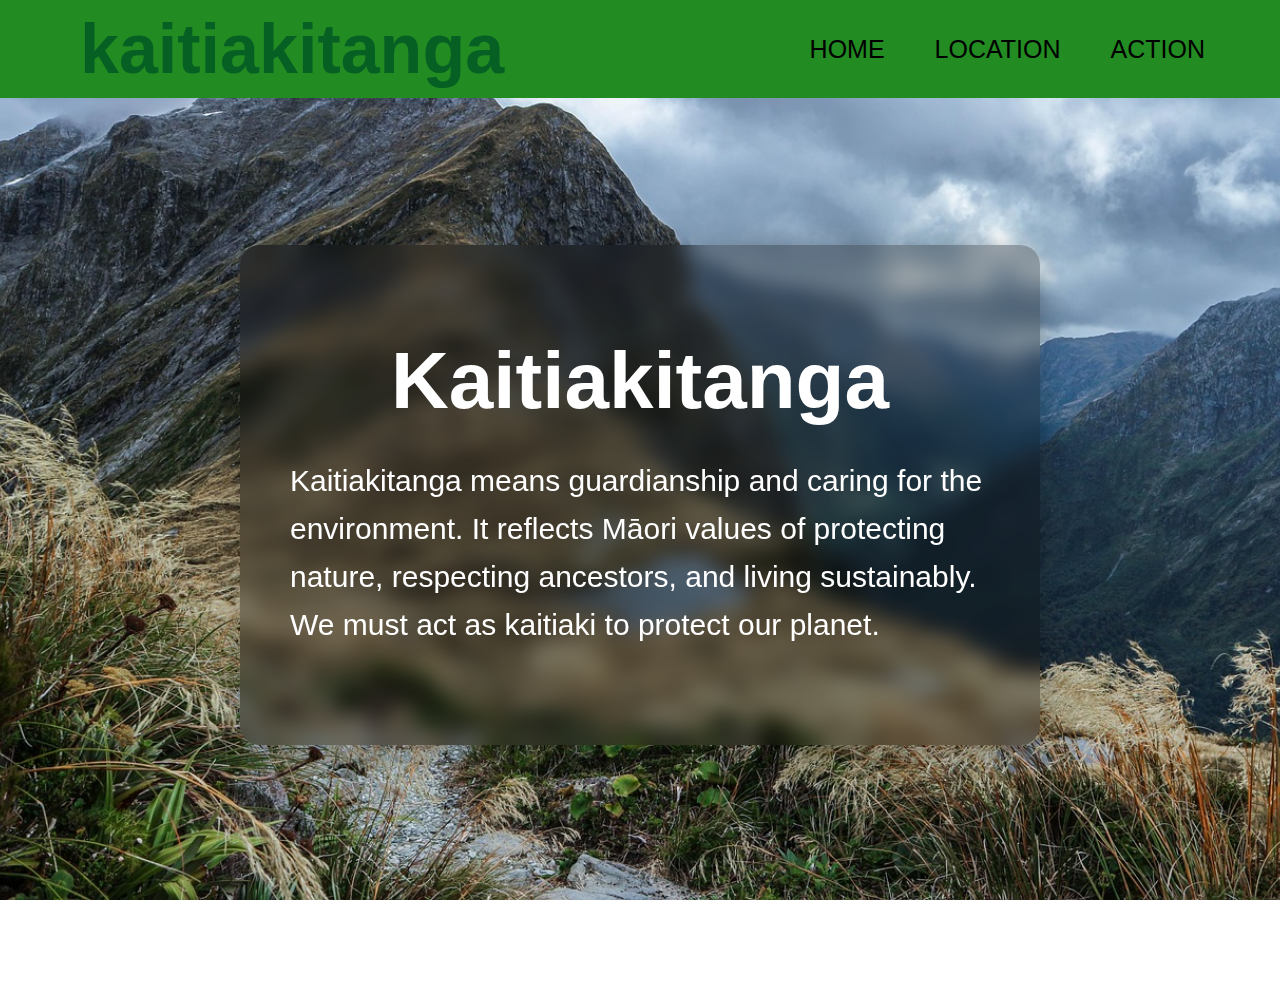
<file: index.html>
<!DOCTYPE html>
<html>
    <head> 
        <meta charset="utf-8" /> 
        <meta name="viewport" content="width=device-width, intial-scale=1.0" />
        <title>kaitiakitanga - enironmental website</title>
        <!--loading css stylesheets--> 
        <link rel="stylesheet" href="templates/reset.css" />
        <link rel="stylesheet" href="templates/nav.css" />
        <link rel= "stylesheet" href="css/index.css" />
    </head>
    <body>
        <nav> 
            <div class="nav">
                <div class="website-logo">
                    <h1>kaitiakitanga</h1>
                </div>
                <div class="menu-toggle">☰</div>
                <div class="menu" id="nav-menu">
                    <ul>
                        <li><a href="index.html">HOME</a></li>
                        <li><a href="location.html">LOCATION</a></li>
                        <li><a href="action.html">ACTION</a></li>
                    </ul>
                </div>
            </div>
        </nav>
        <div class="main-content"> 
            <div class="title">
                <h1>Kaitiakitanga</h1>
            </div>
                <p class="information"> 
                    Kaitiakitanga means guardianship and caring for the environment. It reflects Māori values of protecting nature, respecting ancestors, and living sustainably. We must act as kaitiaki to protect our planet.
                </p>
            </div> 
        </div>
        <script src="js/nav.js"></script>
    </body>
</html>
</file>
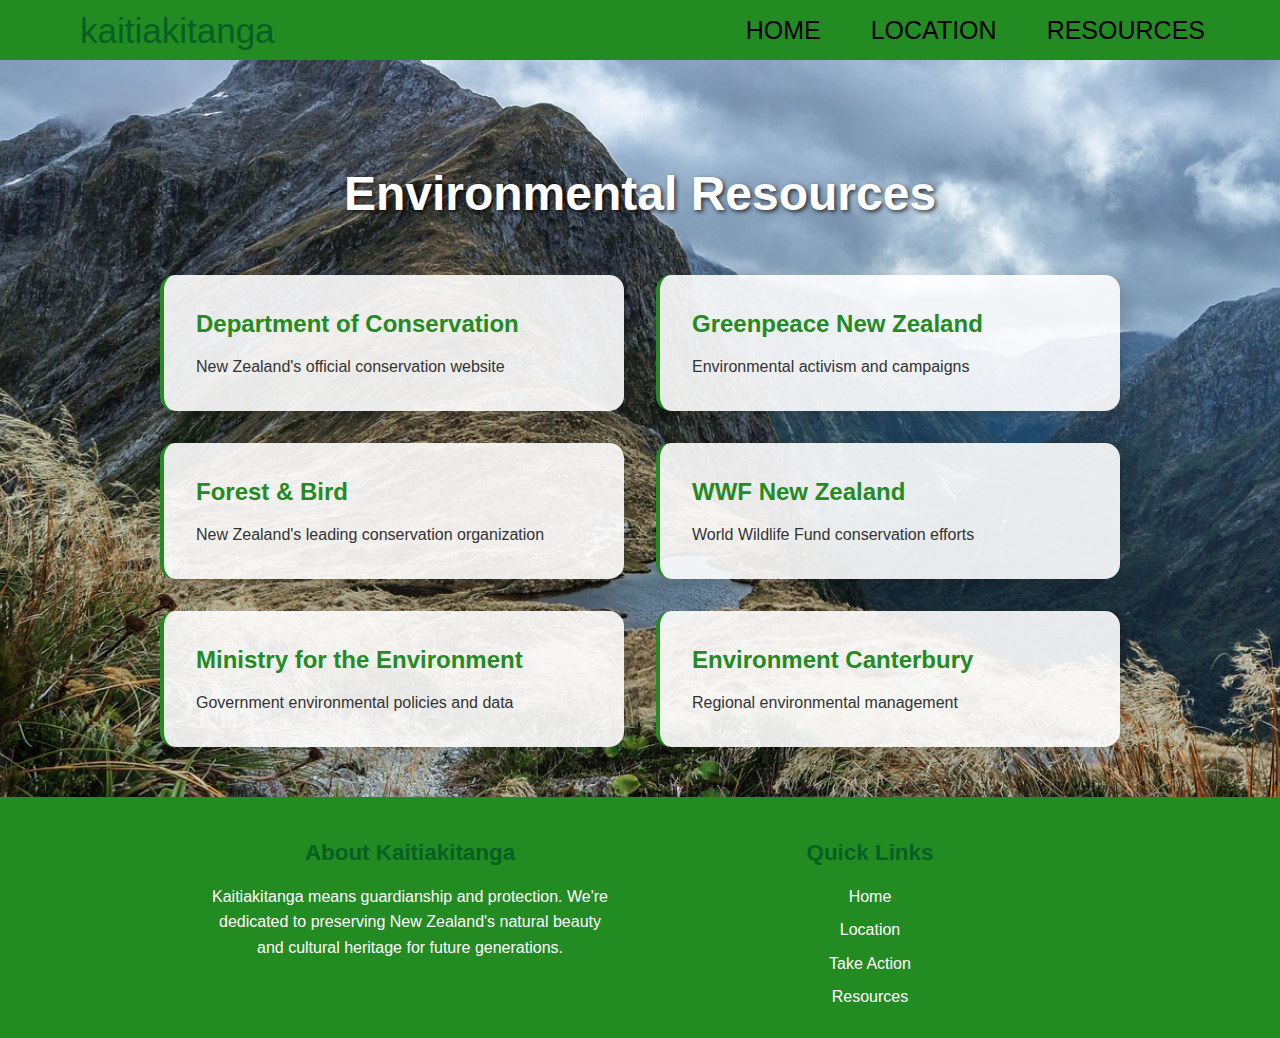
<file: resources.html>
<!DOCTYPE html>
<html lang="en">
<head>
    <meta charset="utf-8" />
    <meta name="viewport" content="width=device-width, initial-scale=1.0" />
    <title>Resources - Kaitiakitanga</title>
    <!--loading css stylesheets-->
    <link rel="stylesheet" href="templates/reset.css" />
    <link rel="stylesheet" href="templates/nav.css" />
    <link rel="stylesheet" href="templates/footer.css" />
    <link rel="stylesheet" href="css/resources.css" />
</head>
<body>
    <nav>
        <div class="nav">
            <div class="website-logo">
                <span>kaitiakitanga</span>
            </div>
            <div class="menu-toggle">☰</div>
            <div class="menu" id="nav-menu">
                <ul>
                    <li><a href="index.html">HOME</a></li>
                    <li><a href="location.html">LOCATION</a></li>
                    <li><a href="resources.html">RESOURCES</a></li>
                </ul>
            </div>
        </div>
    </nav>

    <div class="main-content">
        <h1>Environmental Resources</h1>
        
        <div class="links-container">
            <a href="https://www.doc.govt.nz/" target="_blank" class="resource-link">
                <h3>Department of Conservation</h3>
                <p>New Zealand's official conservation website</p>
            </a>
            
            <a href="https://www.greenpeace.org/new-zealand/" target="_blank" class="resource-link">
                <h3>Greenpeace New Zealand</h3>
                <p>Environmental activism and campaigns</p>
            </a>
            
            <a href="https://www.forestandbird.org.nz/" target="_blank" class="resource-link">
                <h3>Forest & Bird</h3>
                <p>New Zealand's leading conservation organization</p>
            </a>
            
            <a href="https://www.wwf.org.nz/" target="_blank" class="resource-link">
                <h3>WWF New Zealand</h3>
                <p>World Wildlife Fund conservation efforts</p>
            </a>
            
            <a href="https://www.mfe.govt.nz/" target="_blank" class="resource-link">
                <h3>Ministry for the Environment</h3>
                <p>Government environmental policies and data</p>
            </a>
            
            <a href="https://www.ecan.govt.nz/" target="_blank" class="resource-link">
                <h3>Environment Canterbury</h3>
                <p>Regional environmental management</p>
            </a>
        </div>
    </div>

    <footer>
        <div class="footer-content">
            <div class="footer-section">
                <h3>About Kaitiakitanga</h3>
                <p>Kaitiakitanga means guardianship and protection. We're dedicated to preserving New Zealand's natural beauty and cultural heritage for future generations.</p>
            </div>
            
            <div class="footer-section">
                <h3>Quick Links</h3>
                <ul>
                    <li><a href="index.html">Home</a></li>
                    <li><a href="location.html">Location</a></li>
                    <li><a href="action.html">Take Action</a></li>
                    <li><a href="resources.html">Resources</a></li>
                </ul>
            </div>
        </div>
    </footer>

    <script src="js/nav.js"></script>
</body>
</html>
</file>
<file: templates/nav.css>
.nav{
    background-color: #228B22;
    top: 0;
    padding: 10px 0;
    position: sticky;
    z-index: 1000;
    max-width: 100%;
    display: flex;
    margin: 0 auto;
    padding: 0 50px;
    justify-content: space-between;
    align-items: center;
    user-select: none;
}

.website-logo{
    margin-left: 30px;
    font-size: 35px;
    color: #066024;
}

.menu{
    display: flex;
    gap:30px
}
.menu ul {
    list-style: none; 
    margin: 0;
    padding: 0;
    display: flex; 
}

.menu ul li {
    margin: 0;
    padding: 0;
}
.menu a{
    color:black;
    text-decoration: none;
    font-size: 25px;
    padding: 0.5em 1em;
    border-radius: 5px;
    display: block;
}

.menu a:hover{
    background-color: #066024;
    color: white;
}

.menu-toggle{
    display: none;
    font-size: 35px;
    padding: 0.5rem;
    border-radius: 5px;
    cursor: pointer;
    color: #066024;
}
.menu-toggle.active {
    background-color: #4a7c28;       
    position: relative;             
    color: transparent;              
}

.menu-toggle.active::before {    
    content: "×";                    
    font-size: 40px;               
    position: absolute;          
    top: 50%;                      
    left: 50%;                   
    transform: translate(-50%, -50%); 
    color: white;                    
}


@media (max-width: 768px) {
    .nav{
        padding: 0 0.5rem;           
        position: relative;          
    }
    
    .website-logo {
        flex: 1;                     
        text-align: left; 
        font-size: 1.5rem;                     
    }
    
    
    .menu-toggle {
        display: block;                
        margin-left: auto;            
    }
    .menu {
        display: none;                
        position: absolute;              
        top: 100%;                    
        left: 0;                        
        right: 0;                      
        flex-direction: column;        
        gap: 0;                       
        background-color: #228B22;   
        border-radius: 5px;             
        overflow: hidden;                
        box-shadow: 0 2px 10px rgba(0,0,0,0.1);
        z-index: 1000;                 
    }
    
    .menu.active {
        display: flex;                  
    }
    
    .menu ul {
        flex-direction: column;
        width: 100%;
    }
    
    .menu a {
        padding: 0.8rem 1.5rem;         
        border-radius: 0;              
        text-align: center;              
        border-bottom: 1px solid #4a7c28; 
    }
    
  
    .menu li:last-child a {
        border-bottom: none;      
    }
    
    .menu a:hover {
        background-color: #4a7c28;    
    }
}
</file>
<file: css/index.css>
body{
    background: url("../img/photo.jpg")no-repeat center center fixed;
    background-size: cover;
    background-position: center;
    background-attachment: fixed;
    min-height: 110vh;
    display: flex;
    flex-direction: column;
    position: relative;
}

.main-content{
    position: absolute;
    top: 50%;
    left: 50%;
    transform: translate(-50%, -50%);
    min-height: 300px; 
    max-height: 500px; 
    max-width: 800px;
    padding: 80px 50px;
    background: rgba(0, 0, 0, 0.3);
    backdrop-filter: blur(10px);
    border-radius: 20px;
    box-shadow: 0 8px 32px rgba(0, 0, 0, 0.3);
    color: white;
    width: 90%;
    box-sizing: border-box;
}

.title{
    font-size: 40px;
    font-weight: bold;
    margin-bottom: 20px;
    text-align: center;
}

.information{
    font-size: 30px;
    line-height: 1.6;
    margin-bottom: 20px;
}
@media (max-width: 768px) {
    body {
        min-height: 100vh;
        display: flex;
        flex-direction: column;
        position: static;
    }
    
    .main-content {
        position: static;
        transform: none;
        top: auto;
        left: auto;
        margin: 100px auto 50px;
        padding: 30px 20px;
        width: 85%;
        max-width: 90%;
        min-height: auto;
        max-height: none;
    }
    
    .title {
        font-size: 32px;
        text-align: center;
        margin-bottom: 20px;
    }
    
    .information {
        font-size: 22px;
        text-align: center;
        line-height: 1.6;
    }
}
</file>
<file: templates/footer.css>
footer {
    background-color: #228B22;
    color: white;
    padding: 40px 20px 20px;
    text-align: center;
    margin-top: auto;
}

.footer-content {
    max-width: 1200px;
    margin: 0 auto;
    display: flex;
    flex-wrap: wrap;
    justify-content: center;
    gap: 60px;
}

.footer-section {
    flex: 1;
    min-width: 300px;
    max-width: 400px;
}

.footer-section h3 {
    color: #066024;
    font-size: 1.4rem;
    margin-bottom: 15px;
    font-weight: bold;
}

.footer-section p,
.footer-section li {
    line-height: 1.6;
    margin-bottom: 8px;
    font-size: 1rem;
}

.footer-section ul {
    list-style: none;
    padding: 0;
    margin: 0;
}

.footer-section a {
    color: white;
    text-decoration: none;
    transition: color 0.3s ease;
}

.footer-section a:hover {
    color: #90EE90;
    text-decoration: underline;
}

@media (max-width: 768px) {
    footer {
        padding: 30px 15px 15px;
    }

    .footer-content {
        gap: 30px;
    }

    .footer-section {
        flex: 1 1 100%;
        min-width: auto;
        max-width: none;
        margin-bottom: 20px;
    }
    
    .footer-section h3 {
        font-size: 1.2rem;
        margin-bottom: 10px;
    }
}
</file>
<file: css/resources.css>
body {
    background: url("../img/photo.jpg") no-repeat center center fixed;
    background-size: cover;
    min-height: 100vh;
    display: flex;
    flex-direction: column;
}

.main-content {
    flex: 1;
    padding: 100px 20px 50px;
    width: 90%;
    max-width: 1000px;
    margin: 0 auto;
    box-sizing: border-box;
    min-height: 80vh;
}

.main-content h1 {
    font-size: 3rem;
    color: white;
    text-align: center;
    margin-bottom: 3rem;
    text-shadow: 2px 2px 4px rgba(0, 0, 0, 0.7);
}

.links-container {
    display: grid;
    grid-template-columns: repeat(auto-fit, minmax(300px, 1fr));
    gap: 2rem;
}

.resource-link {
    display: block;
    background: rgba(255, 255, 255, 0.9);
    border-radius: 15px;
    padding: 2rem;
    text-decoration: none;
    color: inherit;
    box-shadow: 0 8px 25px rgba(0, 0, 0, 0.2);
    transition: transform 0.3s ease, box-shadow 0.3s ease;
    border-left: 4px solid #228B22;
}

.resource-link:hover {
    transform: translateY(-5px);
    box-shadow: 0 12px 35px rgba(0, 0, 0, 0.3);
}

.resource-link h3 {
    font-size: 1.5rem;
    color: #228B22;
    margin-bottom: 0.8rem;
    font-weight: bold;
}

.resource-link p {
    color: #333;
    line-height: 1.6;
    font-size: 1rem;
    margin: 0;
}

@media (max-width: 768px) {
    body {
        min-height: 150vh;
    }
    
    .main-content {
        padding: 80px 15px 80px;
        width: 95%;
        margin-bottom: 60px;
        min-height: 120vh;
    }
    
    .main-content h1 {
        font-size: 2.2rem;
        margin-bottom: 2rem;
    }
    
    .links-container {
        grid-template-columns: 1fr;
        gap: 1.5rem;
        margin-bottom: 60px;
    }
    
    .resource-link {
        padding: 1.5rem;
    }
    
    .resource-link h3 {
        font-size: 1.3rem;
    }
    
    .resource-link p {
        font-size: 0.95rem;
    }
}
</file>
